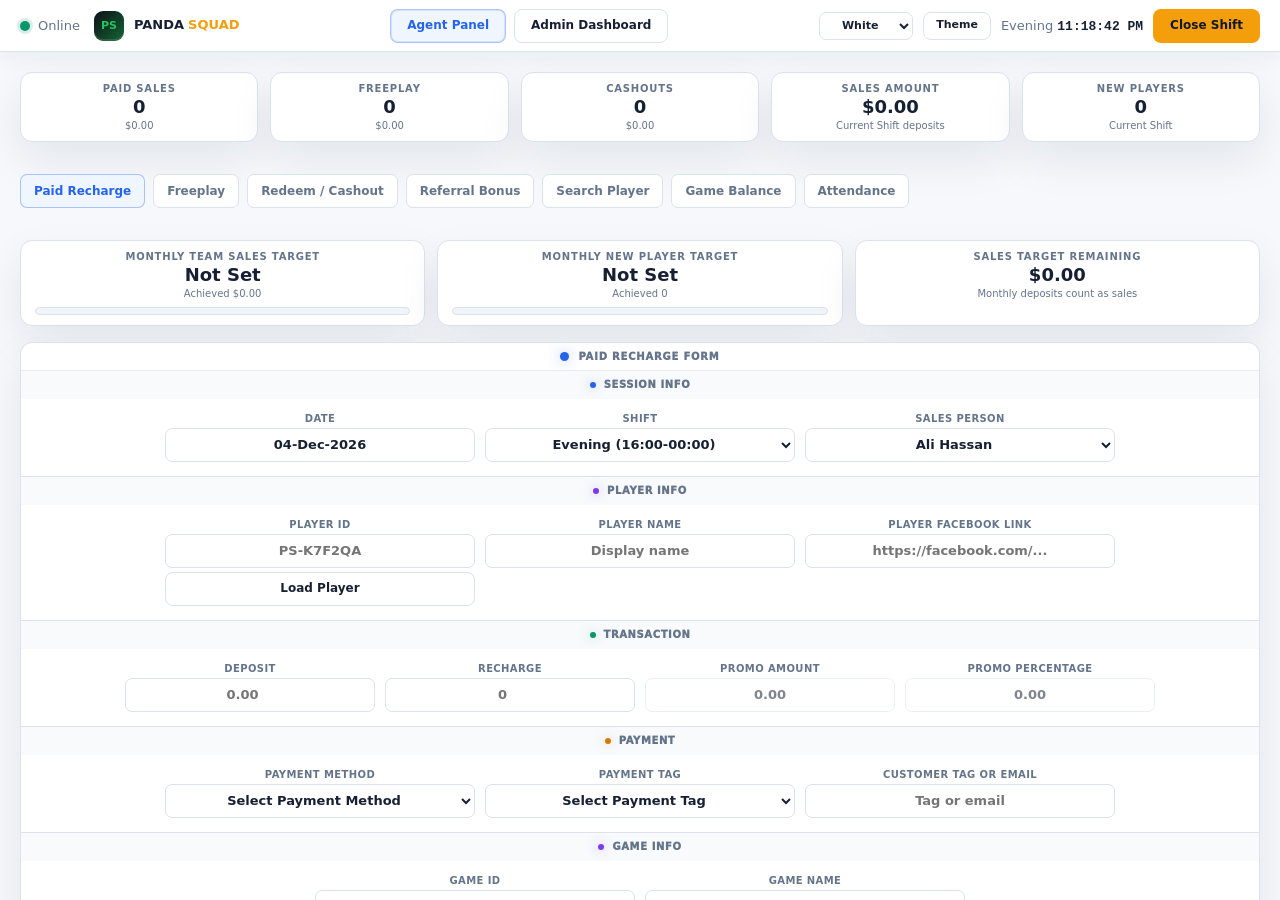
<file: index.html>
<!doctype html>
<html lang="en">
<head>
  <meta charset="utf-8">
  <meta name="viewport" content="width=device-width, initial-scale=1">
  <title>Team Markhor</title>
  <link rel="icon" href="data:image/svg+xml,%3Csvg xmlns='http://www.w3.org/2000/svg' viewBox='0 0 64 64'%3E%3Crect width='64' height='64' rx='14' fill='%2310243f'/%3E%3Cpath d='M18 42V18h8l6 13 6-13h8v24h-7V29l-5 10h-4l-5-10v13z' fill='%23f4c76b'/%3E%3Cpath d='M14 48h36' stroke='%2341b8d5' stroke-width='4' stroke-linecap='round'/%3E%3C/svg%3E">
  <link rel="stylesheet" href="styles.css">
</head>
<body>
  <div id="boot" class="boot">
    <div class="boot-card">
      <div class="brand-mark boot-logo"><span class="brand-icon">TM</span><span>TEAM</span><strong>MARKHOR</strong></div>
      <p id="bootStatus">Connecting to Supabase...</p>
      <div class="boot-bar"><i></i></div>
    </div>
  </div>

  <div id="app" class="app hidden"></div>

  <script src="js/app.js" defer></script>
</body>
</html>
</file>
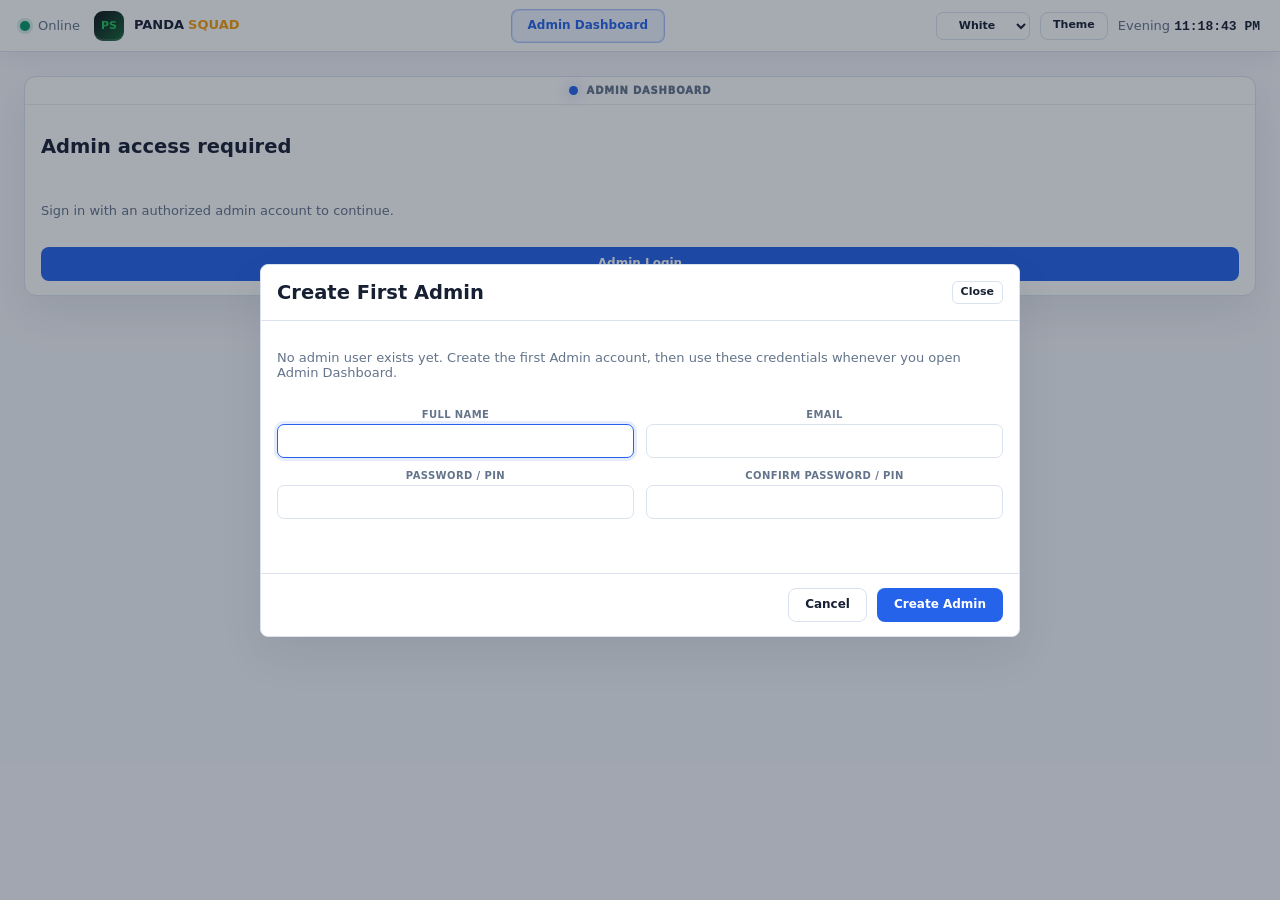
<file: admin.html>
<!doctype html>
<html lang="en">
<head>
  <meta charset="utf-8">
  <meta name="viewport" content="width=device-width, initial-scale=1">
  <title>Panda Squad Admin</title>
  <link rel="icon" href="data:image/svg+xml,%3Csvg xmlns='http://www.w3.org/2000/svg' viewBox='0 0 64 64'%3E%3Crect width='64' height='64' rx='14' fill='%23111827'/%3E%3Ccircle cx='22' cy='21' r='8' fill='%230b0f18'/%3E%3Ccircle cx='42' cy='21' r='8' fill='%230b0f18'/%3E%3Ccircle cx='32' cy='34' r='20' fill='%23f8fafc'/%3E%3Cellipse cx='24' cy='31' rx='6' ry='8' fill='%230b0f18'/%3E%3Cellipse cx='40' cy='31' rx='6' ry='8' fill='%230b0f18'/%3E%3Ccircle cx='24' cy='30' r='2' fill='%23f8fafc'/%3E%3Ccircle cx='40' cy='30' r='2' fill='%23f8fafc'/%3E%3Cpath d='M28 41q4 4 8 0' fill='none' stroke='%230b0f18' stroke-width='3' stroke-linecap='round'/%3E%3Cpath d='M14 50h36' stroke='%2322c55e' stroke-width='4' stroke-linecap='round'/%3E%3C/svg%3E">
  <link rel="stylesheet" href="styles.css">
</head>
<body data-portal="admin">
  <div id="boot" class="boot">
    <div class="boot-card">
      <div class="brand-mark boot-logo"><span class="brand-icon">PS</span><span>PANDA</span><strong>SQUAD</strong></div>
      <p id="bootStatus">Connecting to Supabase...</p>
      <div class="boot-bar"><i></i></div>
    </div>
  </div>

  <div id="app" class="app hidden"></div>

  <script src="js/app.js" defer></script>
</body>
</html>
</file>
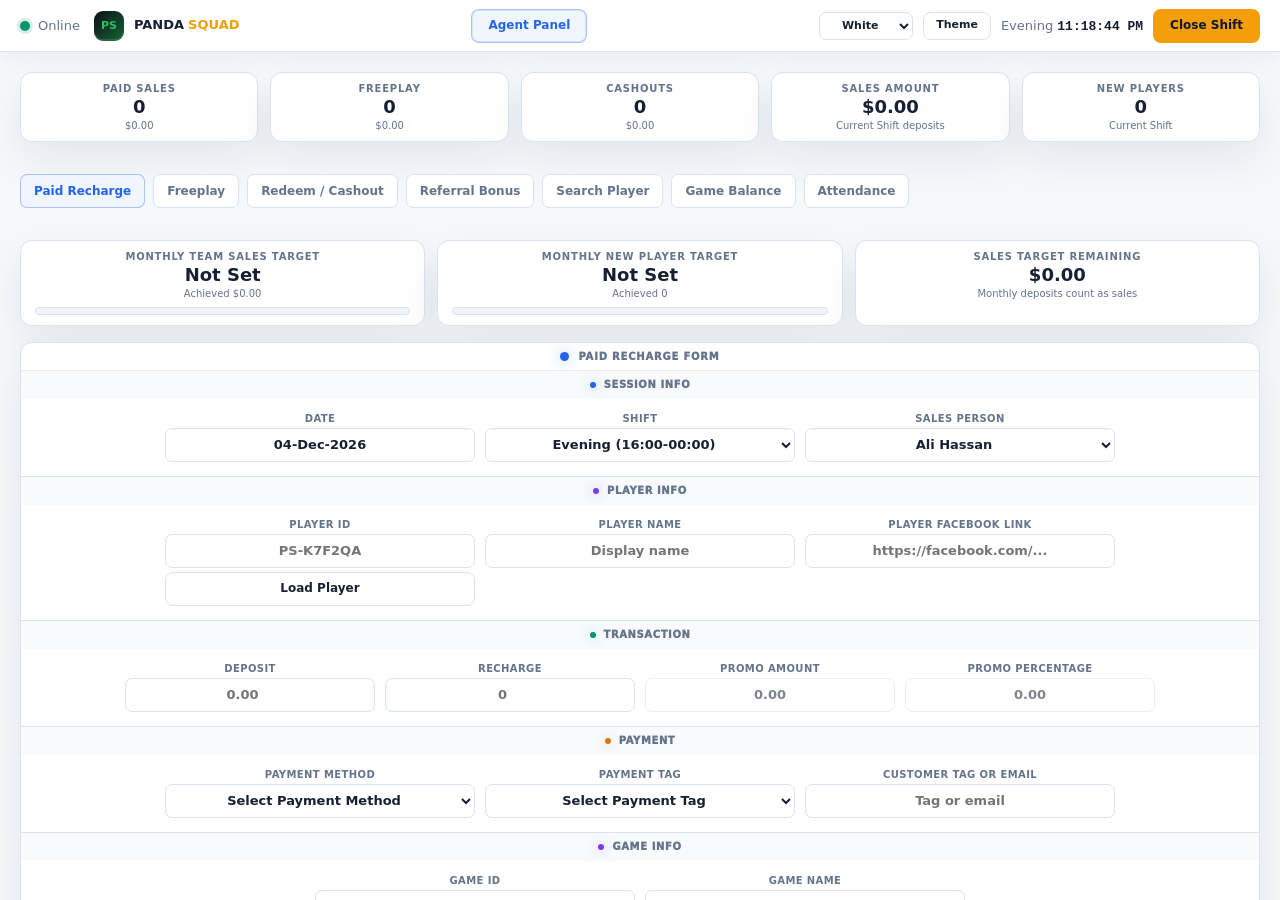
<file: agent.html>
<!doctype html>
<html lang="en">
<head>
  <meta charset="utf-8">
  <meta name="viewport" content="width=device-width, initial-scale=1">
  <title>Panda Squad Agent</title>
  <link rel="icon" href="data:image/svg+xml,%3Csvg xmlns='http://www.w3.org/2000/svg' viewBox='0 0 64 64'%3E%3Crect width='64' height='64' rx='14' fill='%23111827'/%3E%3Ccircle cx='22' cy='21' r='8' fill='%230b0f18'/%3E%3Ccircle cx='42' cy='21' r='8' fill='%230b0f18'/%3E%3Ccircle cx='32' cy='34' r='20' fill='%23f8fafc'/%3E%3Cellipse cx='24' cy='31' rx='6' ry='8' fill='%230b0f18'/%3E%3Cellipse cx='40' cy='31' rx='6' ry='8' fill='%230b0f18'/%3E%3Ccircle cx='24' cy='30' r='2' fill='%23f8fafc'/%3E%3Ccircle cx='40' cy='30' r='2' fill='%23f8fafc'/%3E%3Cpath d='M28 41q4 4 8 0' fill='none' stroke='%230b0f18' stroke-width='3' stroke-linecap='round'/%3E%3Cpath d='M14 50h36' stroke='%2322c55e' stroke-width='4' stroke-linecap='round'/%3E%3C/svg%3E">
  <link rel="stylesheet" href="styles.css">
</head>
<body data-portal="agent">
  <div id="boot" class="boot">
    <div class="boot-card">
      <div class="brand-mark boot-logo"><span class="brand-icon">PS</span><span>PANDA</span><strong>SQUAD</strong></div>
      <p id="bootStatus">Connecting to Supabase...</p>
      <div class="boot-bar"><i></i></div>
    </div>
  </div>

  <div id="app" class="app hidden"></div>

  <script src="js/app.js" defer></script>
</body>
</html>
</file>
<file: styles.css>
:root {
  color-scheme: light;
  --bg: #f6f8fc;
  --bg-2: #ffffff;
  --panel: #ffffff;
  --panel-2: #f1f5f9;
  --panel-3: #e2e8f0;
  --input: #ffffff;
  --soft: #f8fafc;
  --topbar: rgba(255, 255, 255, .92);
  --table-head: #f8fafc;
  --active-bg: #eff6ff;
  --success-bg: #ecfdf5;
  --danger-bg: #fff1f2;
  --warn-bg: #fff7ed;
  --line: #d9e2ee;
  --line-soft: rgba(23, 32, 51, .08);
  --text: #172033;
  --muted: #64748b;
  --muted-2: #94a3b8;
  --cyan: #2563eb;
  --cyan-2: #1d4ed8;
  --purple: #7c3aed;
  --green: #059669;
  --red: #e11d48;
  --amber: #d97706;
  --gray: #64748b;
  --gold: #f59e0b;
  --primary-rgb: 37, 99, 235;
  --text-rgb: 23, 32, 51;
  --green-rgb: 5, 150, 105;
  --red-rgb: 225, 29, 72;
  --amber-rgb: 217, 119, 6;
  --brand-a: #0b0f18;
  --brand-b: #166534;
  --brand-ink: #f8fafc;
  --brand-accent: #22c55e;
  --game-card-1: #eff6ff;
  --game-card-2: #f5f3ff;
  --game-card-3: #ecfdf5;
  --game-card-4: #fff7ed;
  --shadow: 0 18px 44px rgba(15, 23, 42, .08);
  --radius: 8px;
  --font: Inter, ui-sans-serif, system-ui, -apple-system, BlinkMacSystemFont, "Segoe UI", sans-serif;
  --mono: "SFMono-Regular", Consolas, "Liberation Mono", Menlo, monospace;
}

:root[data-theme="dark"] {
  color-scheme: dark;
  --bg: #0b1020;
  --bg-2: #101827;
  --panel: #111827;
  --panel-2: #172033;
  --panel-3: #1f2a44;
  --input: #0f172a;
  --soft: #151f33;
  --topbar: rgba(17, 24, 39, .92);
  --table-head: #151f33;
  --active-bg: rgba(56, 189, 248, .12);
  --success-bg: rgba(16, 185, 129, .13);
  --danger-bg: rgba(244, 63, 94, .13);
  --warn-bg: rgba(245, 158, 11, .14);
  --line: #26344f;
  --line-soft: rgba(226, 232, 240, .08);
  --text: #e5edf7;
  --muted: #9aa8bd;
  --muted-2: #718096;
  --cyan: #38bdf8;
  --cyan-2: #0ea5e9;
  --purple: #a78bfa;
  --green: #34d399;
  --red: #fb7185;
  --amber: #fbbf24;
  --gray: #94a3b8;
  --gold: #f59e0b;
  --primary-rgb: 56, 189, 248;
  --text-rgb: 229, 237, 247;
  --green-rgb: 52, 211, 153;
  --red-rgb: 251, 113, 133;
  --amber-rgb: 251, 191, 36;
  --brand-a: #050816;
  --brand-b: #14532d;
  --brand-ink: #e0f2fe;
  --brand-accent: #86efac;
  --game-card-1: #122033;
  --game-card-2: #201a35;
  --game-card-3: #112a24;
  --game-card-4: #2a2111;
  --shadow: 0 18px 44px rgba(0, 0, 0, .35);
}

* { box-sizing: border-box; }
html, body { min-height: 100%; }
body {
  margin: 0;
  font-family: var(--font);
  font-size: 13px;
  background: var(--bg);
  color: var(--text);
  letter-spacing: 0;
}
button, input, select, textarea { font: inherit; }
button { cursor: pointer; }
button:disabled { cursor: not-allowed; opacity: .45; filter: grayscale(.4); }
a { color: var(--cyan); text-decoration: none; font-weight: 700; }
a:hover { text-decoration: underline; }
.hidden { display: none !important; }

.boot {
  position: fixed;
  inset: 0;
  z-index: 1000;
  display: grid;
  place-items: center;
  background: linear-gradient(135deg, var(--brand-a), var(--brand-b));
}
.boot-card {
  width: min(420px, calc(100vw - 32px));
  padding: 34px;
  border: 1px solid var(--line);
  border-radius: var(--radius);
  background: var(--panel);
  box-shadow: var(--shadow);
  text-align: center;
}
.boot-logo { justify-content: center; font-size: 28px; }
.boot-card p { margin: 18px 0 16px; color: var(--muted); }
.boot-bar { height: 10px; overflow: hidden; border-radius: 999px; background: var(--panel-2); border: 1px solid var(--line); }
.boot-bar i {
  display: block;
  width: 42%;
  height: 100%;
  border-radius: inherit;
  background: linear-gradient(90deg, var(--cyan), var(--gold), var(--green));
  animation: boot-progress 1.1s ease-in-out infinite alternate;
}
@keyframes boot-progress { from { transform: translateX(-30%); } to { transform: translateX(170%); } }

.app { min-height: 100vh; display: flex; flex-direction: column; }
.topbar {
  position: sticky;
  top: 0;
  z-index: 80;
  display: grid;
  grid-template-columns: auto minmax(260px, 1fr) auto;
  min-height: 52px;
  gap: 14px;
  align-items: center;
  padding: 0 20px;
  border-bottom: 1px solid var(--line);
  background: var(--topbar);
  box-shadow: 0 6px 22px rgba(var(--text-rgb), .06);
  backdrop-filter: blur(14px);
}
.brand-wrap { display: flex; align-items: center; gap: 14px; min-width: 0; }
.brand-mark {
  display: inline-flex;
  align-items: baseline;
  gap: 4px;
  font-family: var(--font);
  font-weight: 900;
  letter-spacing: 0;
  white-space: nowrap;
}
.brand-icon {
  display: inline-grid;
  place-items: center;
  width: 30px;
  height: 30px;
  margin-right: 6px;
  border-radius: 9px;
  background: linear-gradient(135deg, var(--brand-a), var(--brand-b));
  color: var(--brand-accent) !important;
  font-size: 11px;
  letter-spacing: 0;
  box-shadow: inset 0 -2px 0 rgba(255,255,255,.12);
}
.brand-mark span { color: var(--text); }
.brand-mark strong { color: var(--gold); }
.online-pill { display: inline-flex; align-items: center; gap: 8px; color: var(--muted); font-size: 13px; white-space: nowrap; }
.dot { width: 10px; height: 10px; border-radius: 50%; background: var(--red); box-shadow: 0 0 0 3px rgba(var(--red-rgb), .14); }
.dot.on { background: var(--green); box-shadow: 0 0 0 3px rgba(var(--green-rgb), .16); }
.nav { display: flex; align-items: center; justify-content: center; gap: 8px; min-width: 0; }
.top-right { display: flex; align-items: center; justify-content: flex-end; gap: 10px; min-width: 0; }
.theme-quick {
  width: 94px;
  min-height: 28px;
  height: 28px;
  padding: 3px 7px;
  font-size: 11px;
  font-weight: 800;
}
.shift-clock { color: var(--muted); font-size: 13px; white-space: nowrap; }
.shift-clock b { color: var(--text); font-family: var(--mono); }
.offline-banner {
  position: sticky;
  top: 58px;
  z-index: 70;
  padding: 10px 18px;
  background: var(--danger-bg);
  border-bottom: 1px solid var(--line);
  color: var(--red);
  font-weight: 800;
  text-align: center;
}

.layout { flex: 1; min-height: 0; }
.content-scroll { height: calc(100vh - 52px); overflow: auto; padding: 20px; }
.content-inner { max-width: 1300px; margin: 0 auto; display: grid; gap: 16px; }
.admin-shell { display: grid; grid-template-columns: 200px minmax(0, 1fr); min-height: calc(100vh - 52px); }
.sidebar {
  position: sticky;
  top: 52px;
  height: calc(100vh - 52px);
  overflow: auto;
  padding: 14px;
  border-right: 1px solid var(--line);
  background: var(--panel);
}
.admin-main { height: calc(100vh - 52px); overflow: auto; padding: 20px; }

.btn {
  display: inline-flex;
  align-items: center;
  justify-content: center;
  gap: 8px;
  min-height: 34px;
  border: 1px solid transparent;
  border-radius: 8px;
  padding: 8px 16px;
  color: var(--text);
  background: var(--panel-2);
  font-size: 12px;
  font-weight: 700;
  line-height: 1.15;
  text-align: center;
  white-space: nowrap;
  transition: transform .12s ease, border-color .12s ease, background .12s ease;
}
.btn:hover:not(:disabled) { transform: translateY(-1px); border-color: rgba(var(--primary-rgb), .24); }
.btn-primary { background: var(--cyan); color: #ffffff; }
.btn-purple { background: var(--purple); color: #ffffff; }
.btn-success { background: var(--green); color: #ffffff; }
.btn-danger { background: var(--red); color: #ffffff; }
.btn-warn { background: var(--gold); color: #111827; }
.btn-ghost { border-color: var(--line); background: var(--panel); color: var(--text); }
.btn-sm { min-height: 28px; padding: 5px 12px; font-size: 11px; }
.btn-xs { min-height: 23px; padding: 3px 8px; font-size: 11px; border-radius: 6px; }
.nav .btn.active, .sidebar .btn.active { border-color: rgba(var(--primary-rgb), .35); box-shadow: inset 0 0 0 1px rgba(var(--primary-rgb), .12); color: var(--cyan); background: var(--active-bg); }
.sidebar .btn { width: 100%; justify-content: flex-start; margin-bottom: 7px; white-space: normal; text-align: left; }

.badge {
  display: inline-flex;
  align-items: center;
  justify-content: center;
  min-height: 24px;
  padding: 4px 8px;
  border-radius: 999px;
  font-size: 12px;
  font-weight: 900;
  border: 1px solid transparent;
  white-space: nowrap;
}
.bd-cyan { background: var(--active-bg); color: var(--cyan); border-color: rgba(var(--primary-rgb), .24); }
.bd-purple { background: color-mix(in srgb, var(--purple) 13%, var(--panel)); color: var(--purple); border-color: color-mix(in srgb, var(--purple) 28%, var(--line)); }
.bd-green { background: var(--success-bg); color: var(--green); border-color: rgba(var(--green-rgb), .24); }
.bd-red { background: var(--danger-bg); color: var(--red); border-color: rgba(var(--red-rgb), .24); }
.bd-warn { background: var(--warn-bg); color: var(--amber); border-color: rgba(var(--amber-rgb), .28); }
.bd-gray { background: var(--panel-2); color: var(--gray); border-color: var(--line); }

.grid { display: grid; gap: 12px; }
.c2 { grid-template-columns: repeat(2, minmax(0, 1fr)); }
.c3 { grid-template-columns: repeat(3, minmax(0, 1fr)); }
.c4 { grid-template-columns: repeat(4, minmax(0, 1fr)); }
.c5 { grid-template-columns: repeat(5, minmax(0, 1fr)); }
.full { grid-column: 1 / -1; }
.stack { display: grid; gap: 16px; }
.row { display: flex; align-items: center; gap: 10px; flex-wrap: wrap; }
.row.between { justify-content: space-between; }
.row.end { justify-content: flex-end; }
.muted { color: var(--muted); }
.subtle { color: var(--muted-2); }
.mono { font-family: var(--mono); }
.danger-text { color: var(--red); }
.success-text { color: var(--green); }
.warn-text { color: var(--amber); }

.fc, .tool-panel, .kpi-card {
  border: 1px solid var(--line);
  border-radius: 12px;
  background: var(--panel);
  box-shadow: var(--shadow);
}
.fc-head {
  display: flex;
  align-items: center;
  gap: 9px;
  padding: 8px 16px;
  border-bottom: 1px solid var(--line-soft);
  color: var(--muted);
  justify-content: center;
  text-align: center;
  font-size: 10px;
  font-weight: 950;
  letter-spacing: .08em;
  text-transform: uppercase;
}
.fc-head::before { content: ""; width: 9px; height: 9px; border-radius: 50%; background: var(--cyan); box-shadow: 0 0 14px rgba(var(--primary-rgb), .42); }
.fg { padding: 14px 16px; }
.section-title { margin: 0 0 12px; font-size: 20px; }
.section-copy { margin: -6px 0 14px; color: var(--muted); }

.sales-sheet { overflow: hidden; }
.sales-form { display: grid; gap: 0; padding: 0; }
.form-block { border-bottom: 1px solid var(--line); }
.form-block-head {
  justify-content: center;
  display: flex;
  align-items: center;
  gap: 8px;
  min-height: 28px;
  padding: 8px 16px;
  background: var(--soft);
  color: var(--muted);
  font-size: 10px;
  font-weight: 950;
  letter-spacing: .06em;
  text-transform: uppercase;
}
.form-block-head::before {
  content: "";
  width: 6px;
  height: 6px;
  border-radius: 50%;
  background: var(--cyan);
  box-shadow: 0 0 12px rgba(var(--primary-rgb), .38);
}
.form-block-head.tone-purple::before { background: var(--purple); box-shadow: 0 0 12px color-mix(in srgb, var(--purple) 44%, transparent); }
.form-block-head.tone-green::before { background: var(--green); box-shadow: 0 0 12px rgba(var(--green-rgb), .38); }
.form-block-head.tone-warn::before { background: var(--amber); box-shadow: 0 0 12px rgba(var(--amber-rgb), .38); }
.form-block-head.tone-red::before { background: var(--red); box-shadow: 0 0 12px rgba(var(--red-rgb), .38); }
.form-grid { display: grid; gap: 10px; padding: 14px 16px; align-items: start; justify-content: center; }
.sales-sheet .form-grid.cols-2 { grid-template-columns: repeat(2, minmax(220px, 320px)); }
.sales-sheet .form-grid.cols-3 { grid-template-columns: repeat(3, minmax(220px, 310px)); }
.sales-sheet .form-grid.cols-4 { grid-template-columns: repeat(4, minmax(190px, 250px)); }
.form-grid.cols-2 { grid-template-columns: repeat(2, minmax(0, 1fr)); }
.form-grid.cols-3 { grid-template-columns: repeat(3, minmax(0, 1fr)); }
.form-grid.cols-4 { grid-template-columns: repeat(4, minmax(0, 1fr)); }
.form-grid.cols-6 { grid-template-columns: repeat(6, minmax(0, 1fr)); }
.form-grid label { min-width: 0; }
.form-grid .span2 { grid-column: span 2; }
.form-grid .span3 { grid-column: span 3; }
.form-grid .span4 { grid-column: span 4; }
.form-grid label { gap: 4px; font-size: 10px; }
.form-grid input, .form-grid select { height: 34px; min-height: 34px; padding: 7px 10px; font-size: 13px; }
.form-grid small { display: block; }
.sales-sheet .btn { min-height: 34px; padding: 8px 16px; font-size: 12px; }
.target-kpi-row {
  display: grid;
  grid-template-columns: repeat(3, minmax(0, 1fr));
  gap: 12px;
}
.target-kpi-row .progress-bar { margin-top: 8px; }
.theme-custom-grid {
  display: grid;
  grid-template-columns: repeat(auto-fit, minmax(150px, 1fr));
  gap: 12px;
}
.theme-custom-grid label {
  padding: 10px;
  border: 1px solid var(--line);
  border-radius: var(--radius);
  background: var(--soft);
}
.admin-kpi-grid, .dashboard-shift-grid {
  grid-template-columns: repeat(auto-fit, minmax(170px, 190px));
  justify-content: center;
}
.admin-kpi-grid .kpi-card, .dashboard-shift-grid .kpi-card {
  min-height: 64px;
  padding: 10px 12px;
}
.admin-kpi-grid .kpi-card strong, .dashboard-shift-grid .kpi-card strong {
  font-size: 17px;
}

label { display: grid; gap: 4px; color: var(--muted); font-size: 10px; font-weight: 700; text-transform: uppercase; letter-spacing: .04em; }
label { text-align: center; }
input, select, textarea {
  width: 100%;
  border: 1px solid var(--line);
  border-radius: 7px;
  background: var(--input);
  color: var(--text);
  outline: 0;
  padding: 7px 10px;
  min-height: 34px;
  font-size: 13px;
  text-align: center;
  letter-spacing: 0;
}
textarea { min-height: 92px; resize: vertical; }
select { text-align: center; text-align-last: center; }
select option { text-align: center; }
input[type="color"] { padding: 3px; min-height: 36px; }
input:focus, select:focus, textarea:focus { border-color: var(--cyan); box-shadow: 0 0 0 3px rgba(var(--primary-rgb), .12); }
input[readonly], input:disabled, select:disabled, textarea:disabled { opacity: .55; }
input[type="checkbox"] { width: auto; min-height: auto; accent-color: var(--cyan); }
.valid { border-color: var(--green) !important; }
.invalid { border-color: var(--red) !important; }
.field-error { border-color: var(--red) !important; box-shadow: 0 0 0 2px rgba(var(--red-rgb), .20) !important; }
.hint {
  padding: 8px 10px;
  border: 1px solid rgba(var(--amber-rgb), .28);
  border-radius: var(--radius);
  background: var(--warn-bg);
  color: var(--amber);
}
.warn-box {
  padding: 8px 10px;
  border: 1px solid rgba(var(--red-rgb), .34);
  border-radius: var(--radius);
  background: var(--danger-bg);
  color: var(--red);
  font-weight: 850;
}

.kpi-row { display: grid; grid-template-columns: repeat(5, minmax(0, 1fr)); gap: 12px; margin-bottom: 16px; }
.kpi-card { padding: 10px 14px; min-height: 68px; text-align: center; }
.kpi-card span { display: block; color: var(--muted); font-size: 10px; font-weight: 800; text-transform: uppercase; letter-spacing: .08em; }
.kpi-card strong { display: block; margin-top: 4px; font-size: 18px; line-height: 1.05; }
.kpi-card small { display: block; margin-top: 3px; color: var(--muted); font-size: 10px; }
.kpi-row .kpi-card { min-height: 68px; }
.kpi-row .kpi-card small { display: block; }

.tabs { display: flex; align-items: center; gap: 8px; flex-wrap: wrap; margin: 0 0 16px; }
.tab { border: 1px solid var(--line); background: var(--panel); color: var(--muted); border-radius: 7px; padding: 9px 13px; font-weight: 800; font-size: 12px; }
.tab.active { color: var(--cyan); border-color: rgba(var(--primary-rgb), .35); background: var(--active-bg); }
.subtabs { display: flex; gap: 8px; flex-wrap: wrap; margin-bottom: 14px; }

.tog { display: inline-flex; gap: 8px; padding: 4px; border: 1px solid var(--line); border-radius: 8px; background: var(--panel-2); }
.tog button { min-width: 76px; border: 0; border-radius: 6px; padding: 6px 10px; color: var(--muted); background: transparent; font-weight: 900; }
.tog.compact { width: max-content; gap: 4px; }
.tog.compact button { min-width: 52px; padding: 6px 8px; }
.tog .t-yes.active { background: var(--success-bg); color: var(--green); }
.tog .t-no.active { background: var(--danger-bg); color: var(--red); }

.tbl-wrap {
  overflow: auto;
  border: 1px solid var(--line);
  border-radius: var(--radius);
  background: var(--panel);
}
table { width: 100%; border-collapse: collapse; min-width: 100%; }
.compact-table { overflow: visible; }
.compact-table table { min-width: 0; table-layout: auto; }
.compact-table th, .compact-table td { padding: 7px 8px; }
th, td { padding: 8px 12px; border-bottom: 1px solid var(--line-soft); text-align: center; vertical-align: middle; }
th { position: sticky; top: 0; z-index: 1; background: var(--table-head); color: var(--muted); font-size: 10px; text-transform: uppercase; letter-spacing: .05em; }
td .row { justify-content: center; }
.entries-table table { min-width: 760px; }
.entries-table th, .entries-table td { padding: 5px 8px; font-size: 12px; }
.entries-table .badge { min-height: 20px; padding: 2px 6px; font-size: 10px; }
.entries-table .btn-xs { min-height: 22px; padding: 2px 7px; }
tr:hover td { background: rgba(var(--primary-rgb), .045); }
tr.dispute-row td { background: var(--warn-bg); }
tr.dispute-row:hover td { background: color-mix(in srgb, var(--amber) 12%, var(--panel)); }
td.trunc { max-width: 170px; overflow: hidden; text-overflow: ellipsis; white-space: nowrap; }

.moverlay {
  position: fixed;
  inset: 0;
  z-index: 200;
  display: grid;
  place-items: center;
  padding: 18px;
  background: rgba(var(--text-rgb), .38);
}
.modal {
  width: min(760px, 100%);
  max-height: calc(100vh - 36px);
  overflow: auto;
  border: 1px solid var(--line);
  border-radius: var(--radius);
  background: var(--panel);
  box-shadow: var(--shadow);
}
.modal.wide { width: min(1040px, 100%); }
.modal-head { display: flex; align-items: flex-start; justify-content: space-between; gap: 12px; padding: 16px; border-bottom: 1px solid var(--line); }
.modal-head h2 { margin: 0; }
.modal-body { padding: 16px; }
.modal-foot { display: flex; align-items: center; justify-content: flex-end; gap: 10px; padding: 14px 16px; border-top: 1px solid var(--line); }

.close-shift-compact {
  display: grid;
  grid-template-columns: repeat(auto-fit, minmax(320px, 1fr));
  gap: 6px;
  max-height: min(64vh, 560px);
  overflow: auto;
}
.close-row {
  display: grid;
  grid-template-columns: minmax(96px, 1fr) minmax(78px, .7fr) minmax(104px, .9fr);
  align-items: center;
  gap: 6px;
  padding: 7px 8px;
  border: 1px solid var(--line);
  border-radius: var(--radius);
  background: var(--soft);
}
.close-row input { min-height: 30px; height: 30px; padding: 5px 8px; }
.close-row small { grid-column: 1 / -1; white-space: nowrap; font-size: 11px; }

.attendance-grid, .card-grid { display: grid; grid-template-columns: repeat(auto-fill, minmax(260px, 1fr)); gap: 12px; }
.person-card {
  border: 1px solid var(--line);
  border-left: 4px solid var(--line);
  border-radius: var(--radius);
  background: var(--panel);
  padding: 13px;
}
.person-card.in { border-left-color: var(--green); }
.person-card.leave { border-left-color: var(--amber); }
.person-card.done { border-left-color: var(--gray); }
.person-card h3 { margin: 0 0 4px; display: flex; align-items: center; justify-content: space-between; gap: 8px; }
.avatar {
  width: 36px;
  height: 36px;
  border-radius: 50%;
  display: inline-grid;
  place-items: center;
  flex: 0 0 auto;
  background: var(--panel-3);
  color: var(--text);
  font-weight: 950;
  font-family: var(--mono);
}
.status-line { display: flex; align-items: center; gap: 8px; color: var(--muted); font-size: 13px; }
.status-icon { font-family: var(--mono); }
.time-card { gap: 12px; text-align: center; }
.time-meta { display: flex; justify-content: center; gap: 12px; color: var(--muted); font-size: 12px; }
.time-clock { font-family: var(--mono); font-size: clamp(30px, 4vw, 46px); font-weight: 950; color: var(--text); line-height: 1; }
.time-actions { display: flex; align-items: center; justify-content: center; gap: 10px; flex-wrap: wrap; }
.break-left { color: var(--muted); font-size: 12px; line-height: 1.25; text-align: left; }
.break-left b { color: var(--text); }
.time-day { display: grid; gap: 8px; padding-top: 10px; border-top: 1px solid var(--line); text-align: left; }
.time-day em { color: var(--muted); font-style: italic; font-size: 12px; }
.time-row { display: grid; grid-template-columns: 1fr 1fr auto; gap: 10px; align-items: center; padding: 10px; border: 1px solid var(--line); border-radius: 7px; background: var(--soft); }
.time-row span { color: var(--muted); font-size: 11px; }
.time-row b, .time-row strong { color: var(--text); font-family: var(--mono); font-size: 14px; }
.progress-bar { height: 8px; border-radius: 999px; overflow: hidden; background: var(--panel-2); border: 1px solid var(--line); }
.progress-bar i { display: block; height: 100%; background: linear-gradient(90deg, var(--cyan), var(--gold)); }

.balance-card { display: grid; gap: 7px; padding: 10px; border: 1px solid var(--line); border-radius: var(--radius); background: var(--panel); text-align: center; }
.balance-card strong { font-size: 20px; }
.game-balance-grid { display: grid; grid-template-columns: repeat(4, minmax(0, 1fr)); gap: 10px; }
.game-balance-card { background: linear-gradient(135deg, var(--panel), var(--game-card-1)); border-color: rgba(var(--primary-rgb), .22); }
.game-balance-card:nth-child(4n+2) { background: linear-gradient(135deg, var(--panel), var(--game-card-2)); border-color: color-mix(in srgb, var(--purple) 24%, var(--line)); }
.game-balance-card:nth-child(4n+3) { background: linear-gradient(135deg, var(--panel), var(--game-card-3)); border-color: rgba(var(--green-rgb), .22); }
.game-balance-card:nth-child(4n+4) { background: linear-gradient(135deg, var(--panel), var(--game-card-4)); border-color: rgba(var(--amber-rgb), .24); }
.dashboard-compact .tbl-wrap { overflow: visible; }
.dashboard-compact table { min-width: 0; table-layout: auto; }
.dashboard-compact th, .dashboard-compact td { white-space: normal; }
.copy-row { display: flex; align-items: center; gap: 7px; min-width: 180px; }
.copy-row a { overflow: hidden; text-overflow: ellipsis; white-space: nowrap; }
.pill-list { display: flex; flex-wrap: wrap; gap: 8px; }
.pill { display: inline-flex; align-items: center; justify-content: center; gap: 6px; padding: 6px 9px; border-radius: 999px; background: var(--panel-2); border: 1px solid var(--line); color: var(--muted); text-align: center; }
.pill.archived { opacity: .62; border-style: dashed; }
.game-pill { color: var(--text); background: var(--active-bg); border-color: rgba(var(--primary-rgb), .28); font-weight: 800; }
.theme-swatch { display: inline-block; width: 28px; height: 18px; border-radius: 999px; border: 1px solid var(--line); vertical-align: middle; margin-right: 4px; }
.vendor-total-row { display: flex; align-items: center; gap: 12px; flex-wrap: wrap; color: var(--muted); }
.vendor-total-row strong { color: var(--green); }
.vendor-detail { padding: 12px; border: 1px solid color-mix(in srgb, var(--primary) 24%, var(--line)); border-radius: var(--radius); background: var(--panel-2); }
.link-btn { appearance: none; border: 0; background: transparent; color: var(--primary); font: inherit; font-weight: 800; cursor: pointer; padding: 0; text-align: left; }
.link-btn:hover { text-decoration: underline; }
.link-btn.active-link { color: var(--text); }
.audit-json { max-height: 260px; overflow: auto; margin: 8px 0 0; padding: 10px; border: 1px solid var(--line); border-radius: var(--radius); background: var(--soft); text-align: left; font-size: 11px; }
.lookup-grid { display: grid; grid-template-columns: repeat(3, minmax(0, 1fr)); gap: 8px; text-align: center; }
.lookup-grid span { display: grid; gap: 3px; padding: 7px; border-radius: 7px; background: color-mix(in srgb, var(--panel) 72%, transparent); }
.lookup-grid b { color: var(--text); font-size: 10px; text-transform: uppercase; }
.empty { padding: 24px; border: 1px dashed var(--line); border-radius: var(--radius); color: var(--muted); text-align: center; }
.closed-panel { max-width: 1100px; margin: 0 auto; text-align: center; }
.report-preview { white-space: pre-wrap; background: var(--soft); border: 1px solid var(--line); border-radius: var(--radius); padding: 12px; color: var(--text); text-align: center; }
.month-grid { display: grid; grid-template-columns: repeat(7, minmax(110px, 1fr)); gap: 8px; overflow: auto; }
.day-cell { min-height: 108px; border: 1px solid var(--line); border-radius: var(--radius); padding: 9px; background: var(--panel); text-align: center; }
.day-cell b { display: block; margin-bottom: 6px; }
.day-cell.future { opacity: .45; }

@media (max-width: 1100px) {
  .kpi-row, .c5 { grid-template-columns: repeat(2, minmax(0, 1fr)); }
  .c4 { grid-template-columns: repeat(2, minmax(0, 1fr)); }
  .game-balance-grid { grid-template-columns: repeat(2, minmax(0, 1fr)); }
  .admin-shell { grid-template-columns: 1fr; }
  .sidebar { position: static; height: auto; display: grid; grid-template-columns: repeat(2, minmax(0, 1fr)); gap: 7px; }
  .sidebar .btn { margin: 0; }
}
@media (max-width: 760px) {
  .topbar { grid-template-columns: 1fr; }
  .nav, .top-right { justify-content: flex-start; overflow: auto; }
  .content-scroll, .admin-main { height: auto; min-height: calc(100vh - 52px); padding: 12px; }
  .c2, .c3, .c4, .c5, .kpi-row, .game-balance-grid { grid-template-columns: 1fr; }
  .tabs, .subtabs { overflow-x: auto; flex-wrap: nowrap; padding-bottom: 4px; }
  .tab, .btn { white-space: nowrap; }
  table { min-width: 760px; }
  .form-grid.cols-2, .form-grid.cols-3, .form-grid.cols-4, .form-grid.cols-6, .target-kpi-row, .close-row { grid-template-columns: 1fr; }
  .form-grid .span2, .form-grid .span3, .form-grid .span4 { grid-column: auto; }
}
</file>
